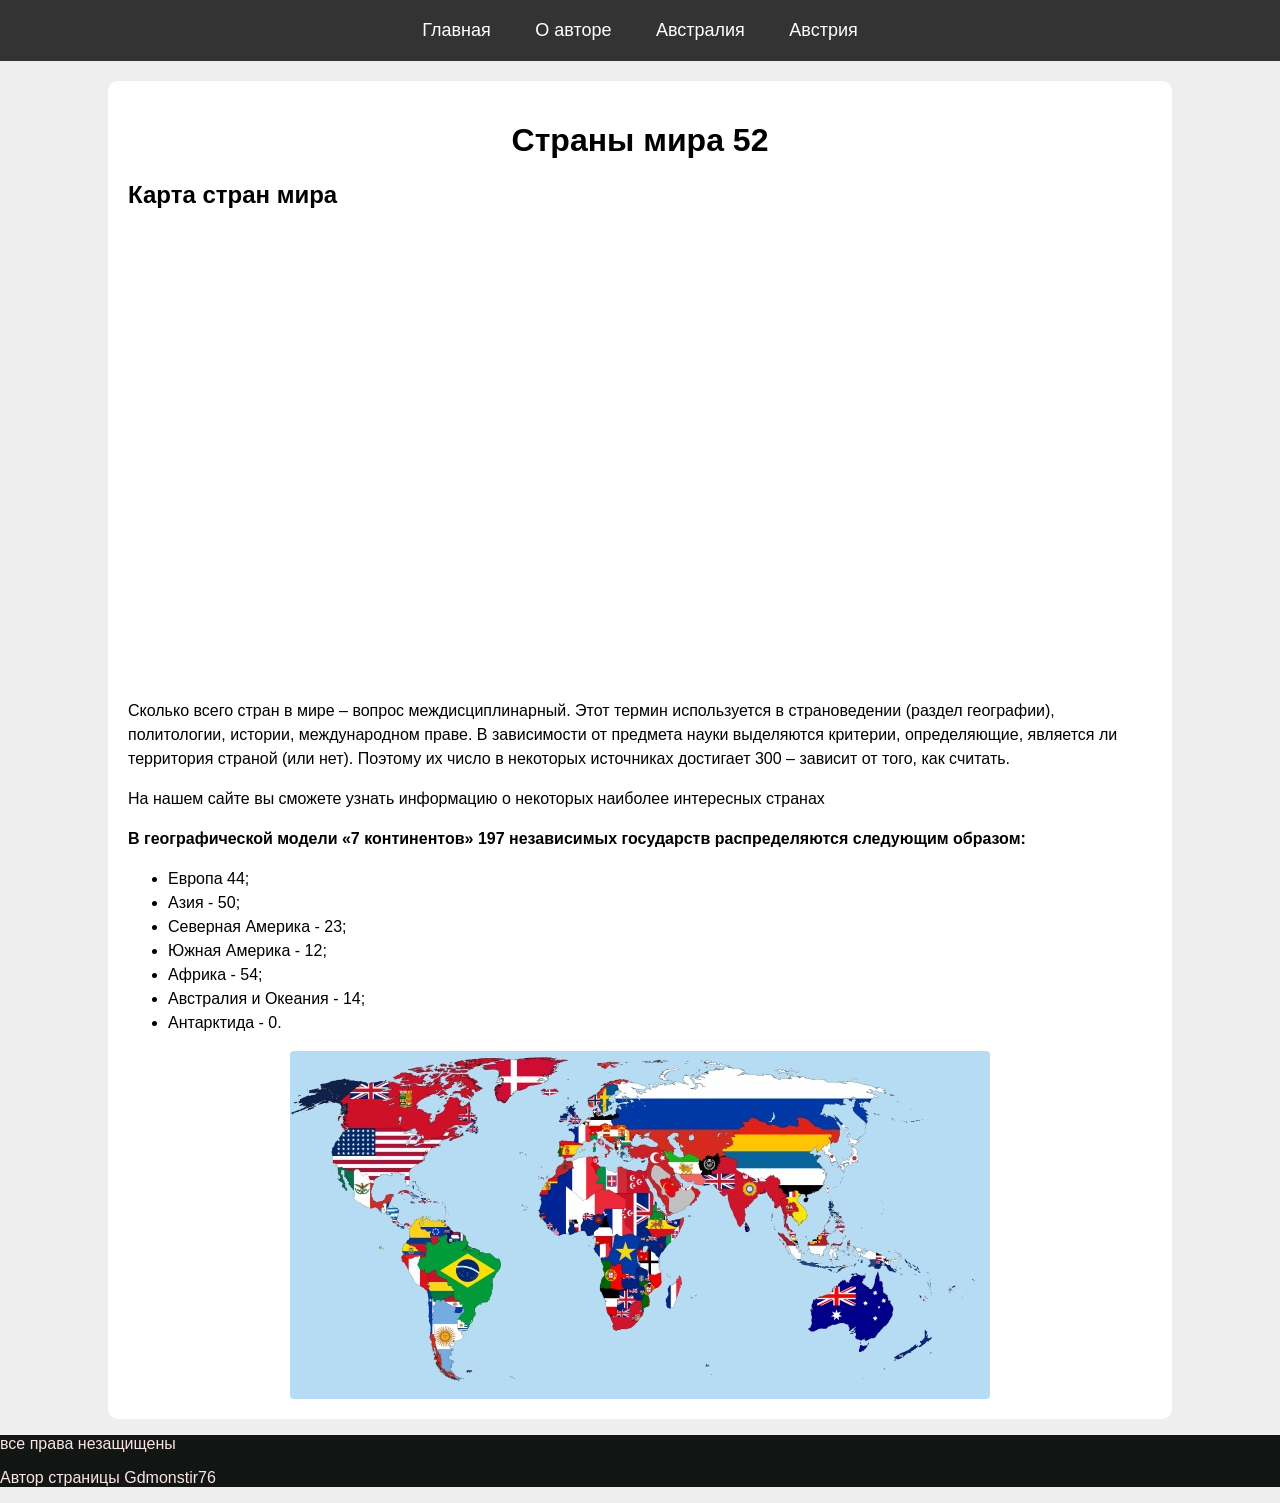
<file: index.html>
<!DOCTYPE html>
<html>
<head>
    <meta charset="UTF-8">
    <title>Страны мира</title>
    <link rel="stylesheet" href="style.css">
</head>
<body>
<header>
    <nav>
        <a href="index.html">Главная</a>
        <a href="about.html">О авторе</a>
        <a href="australia.html">Австралия</a>
        <a href="austria.html">Австрия</a>
    </nav>
</header>
<main>
    <h1>Страны мира 52</h1>
    <h2>Карта стран мира</h2>
    <iframe src="https://www.google.com/maps/embed?pb=!1m14!1m12!1m3!1d49682602.62347204!2d19.926209373402948!3d40.533073426060426!2m3!1f0!2f0!3f0!3m2!1i1024!2i768!4f13.1!5e0!3m2!1sru!2sru!4v1640881805787!5m2!1sru!2sru"
            width="600" height="450" style="border:0;" allowfullscreen="" loading="lazy"></iframe>
    <p>Сколько всего стран в мире – вопрос междисциплинарный. Этот термин используется в страноведении (раздел
        географии),
        политологии, истории, международном праве. В зависимости от предмета науки выделяются критерии, определяющие,
        является ли территория страной (или нет). Поэтому их число в некоторых источниках достигает 300 – зависит от
        того,
        как считать.</p>
    <p>На нашем сайте вы сможете узнать информацию о некоторых наиболее интересных странах</p>
    <p><b>В географической модели «7 континентов» 197 независимых государств распределяются следующим образом:</b></p>
    <ul>
        <li>Европа 44;</li>
        <li>Азия ‑ 50;</li>
        <li>Северная Америка ‑ 23;</li>
        <li>Южная Америка ‑ 12;</li>
        <li>Африка ‑ 54;</li>
        <li>Австралия и Океания ‑ 14;</li>
        <li>Антарктида ‑ 0.</li>
    </ul>
    <img src="img/countries.jpg" height="348" width="700"/>

</main>

<div class="footer">
 <p>все права незащищены</p>
 <p>Автор страницы Gdmonstir76</p>
</div>

</body>
</html>
</file>
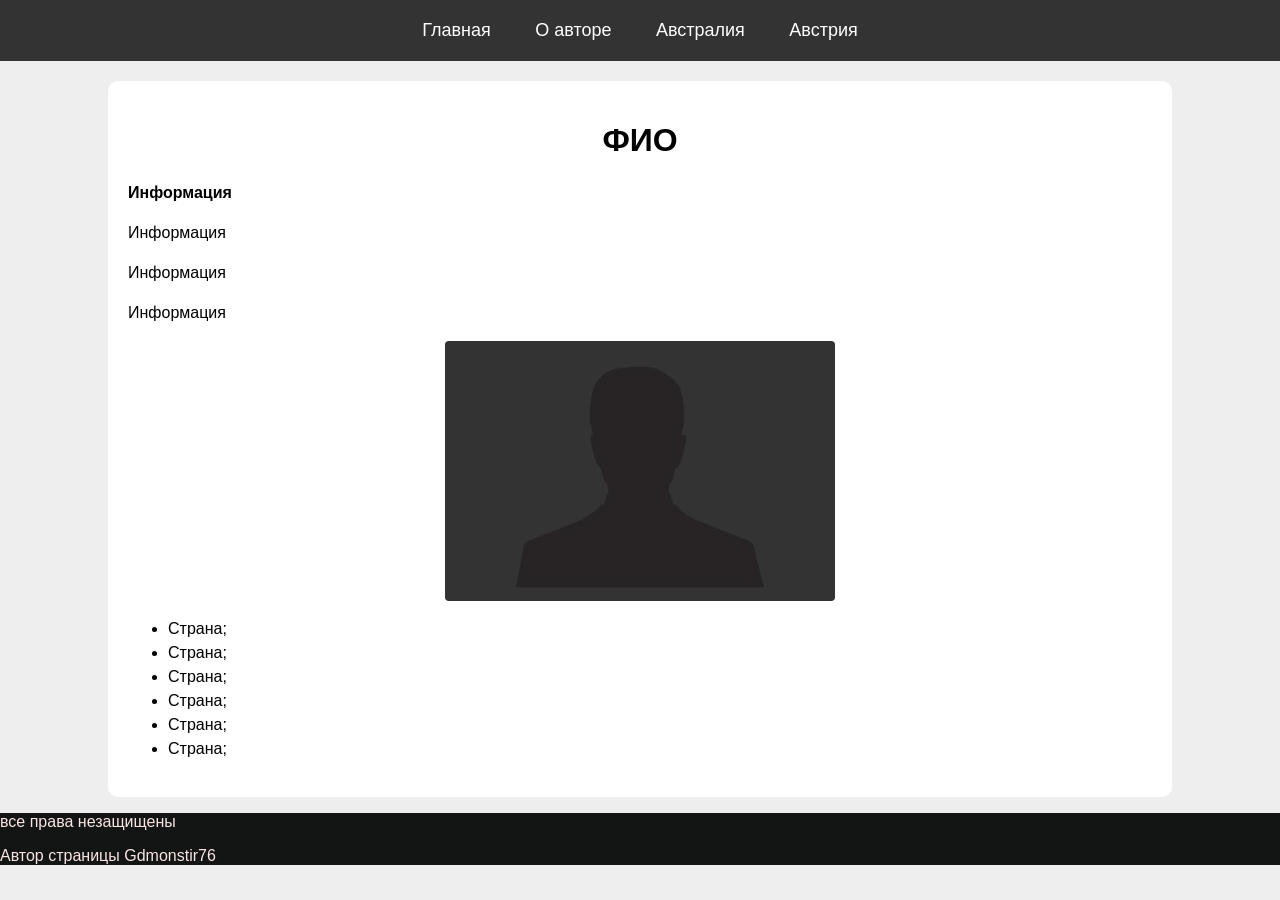
<file: about.html>
<!DOCTYPE html>
<html>
<head>
    <meta charset="UTF-8">
    <title>О авторе</title>
    <link rel="stylesheet" href="style.css">
</head>
<body>
<header>
    <nav>
        <a href="index.html">Главная</a>
        <a href="about.html">О авторе</a>
        <a href="australia.html">Австралия</a>
        <a href="austria.html">Австрия</a>
    </nav>
</header>
<main>
    <h1>ФИО</h1>
    <p><b>Информация</b></p>
    <p>Информация</p>
    <p>Информация</p>
    <p>Информация</p>
    <img src="img/author_image.jpg" height="260" width="390"/>
    <ul>
        <li>Страна;</li>
        <li>Страна;</li>
        <li>Страна;</li>
        <li>Страна;</li>
        <li>Страна;</li>
        <li>Страна;</li>
    </ul>
</main>

<div class="footer">
 <p>все права незащищены</p>
 <p>Автор страницы Gdmonstir76</p>
</div>

</body>
</html>
</file>
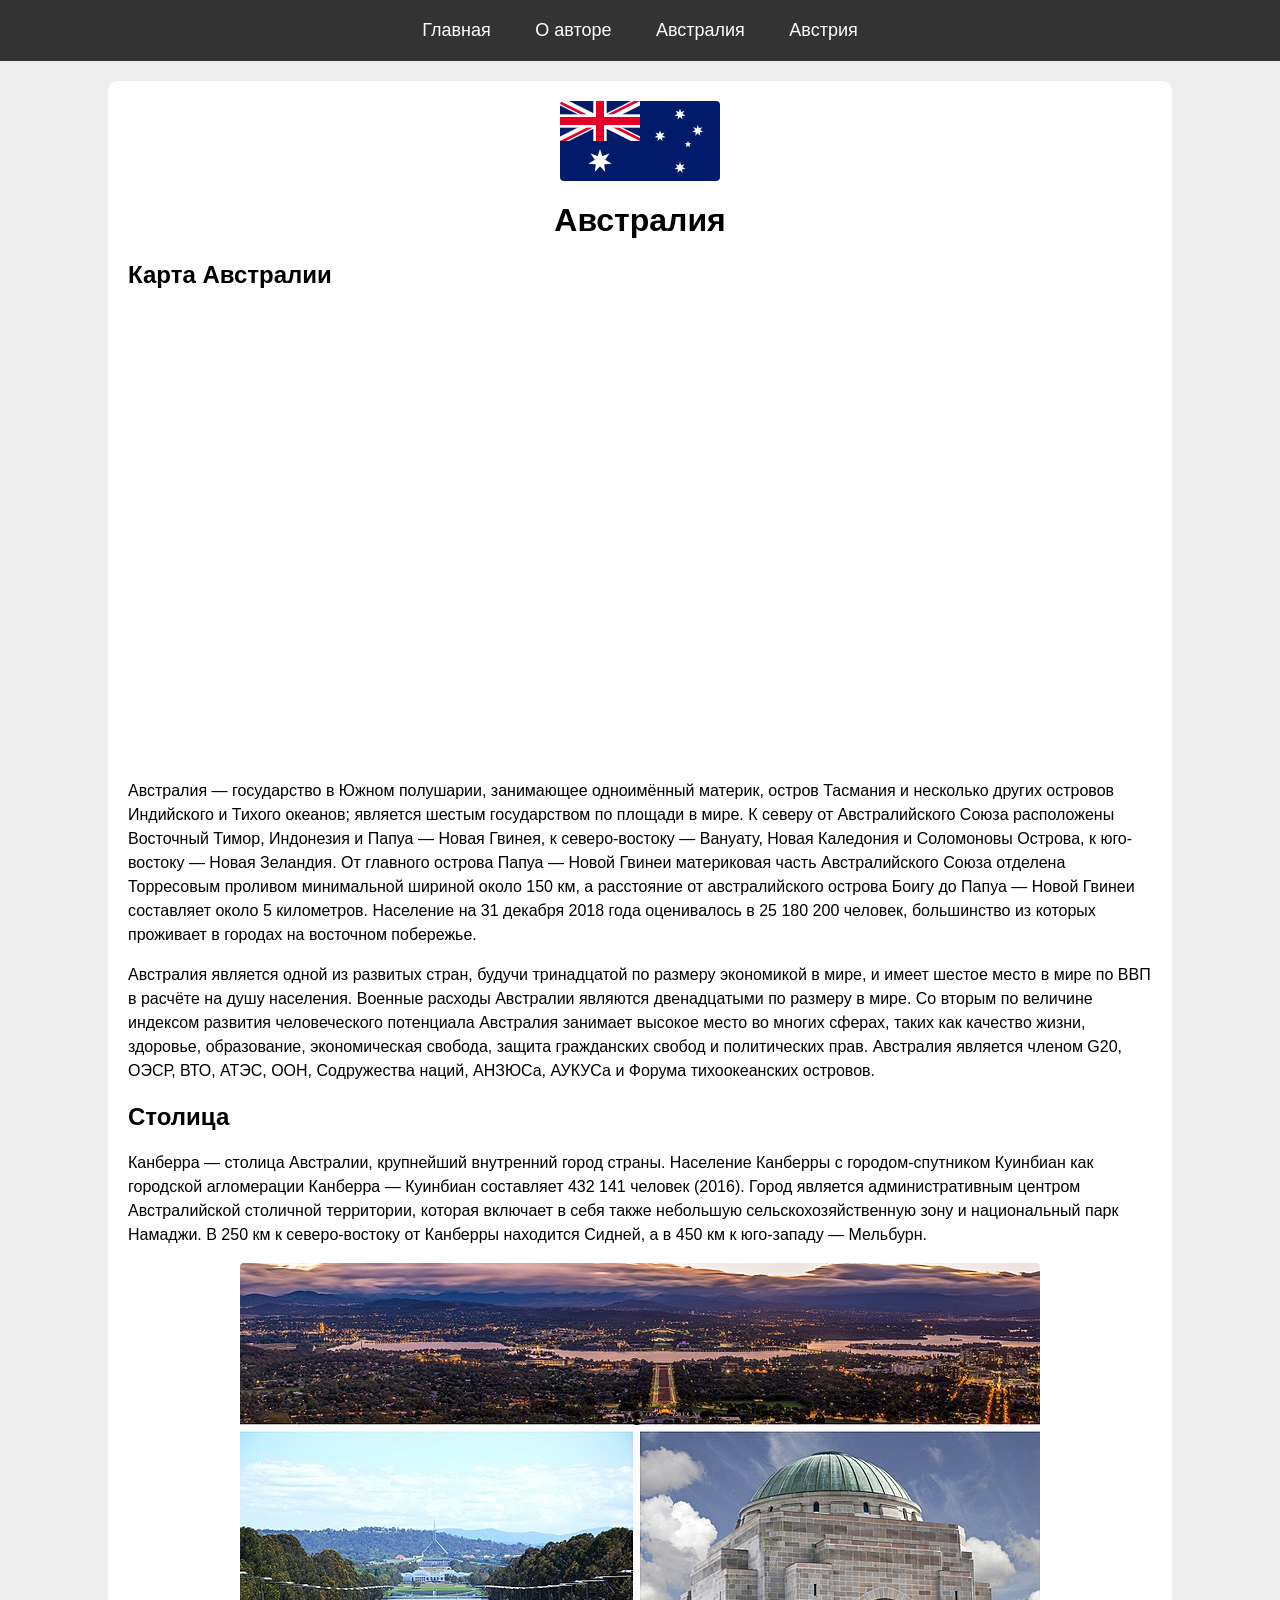
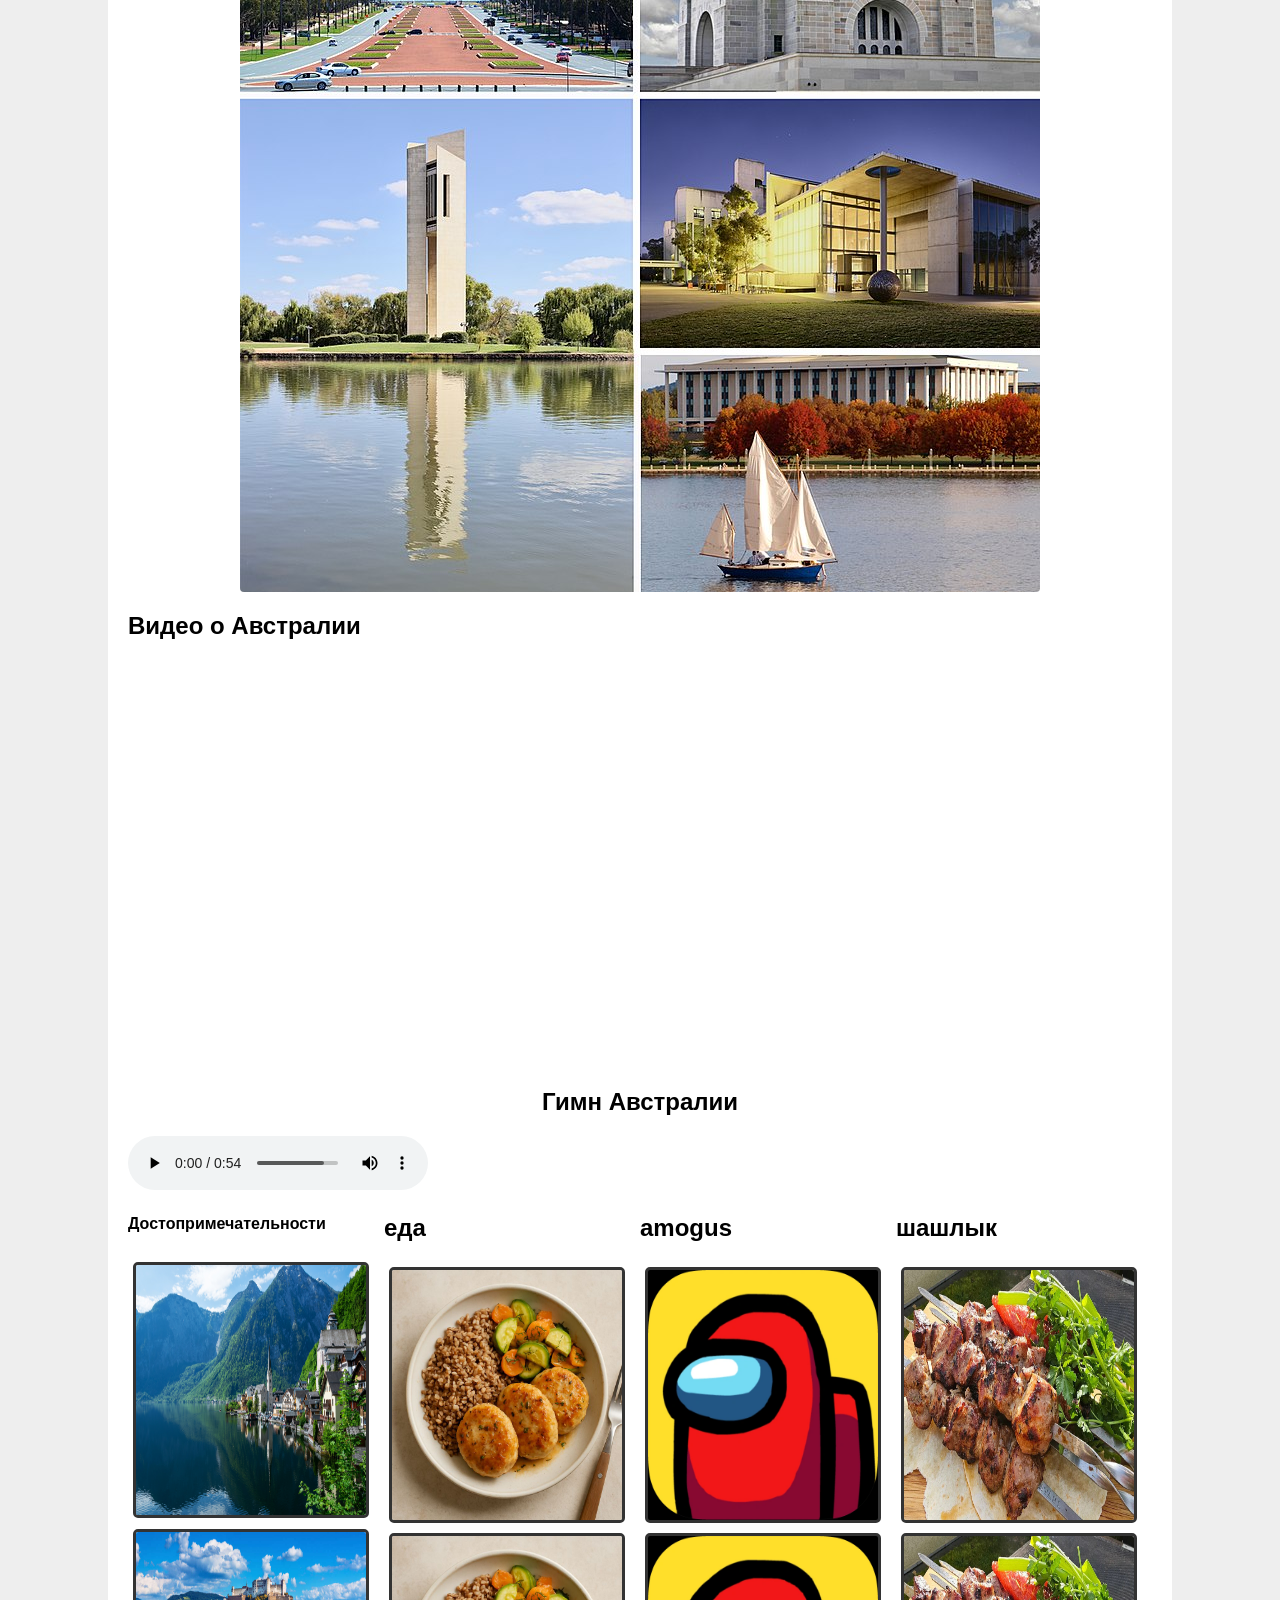
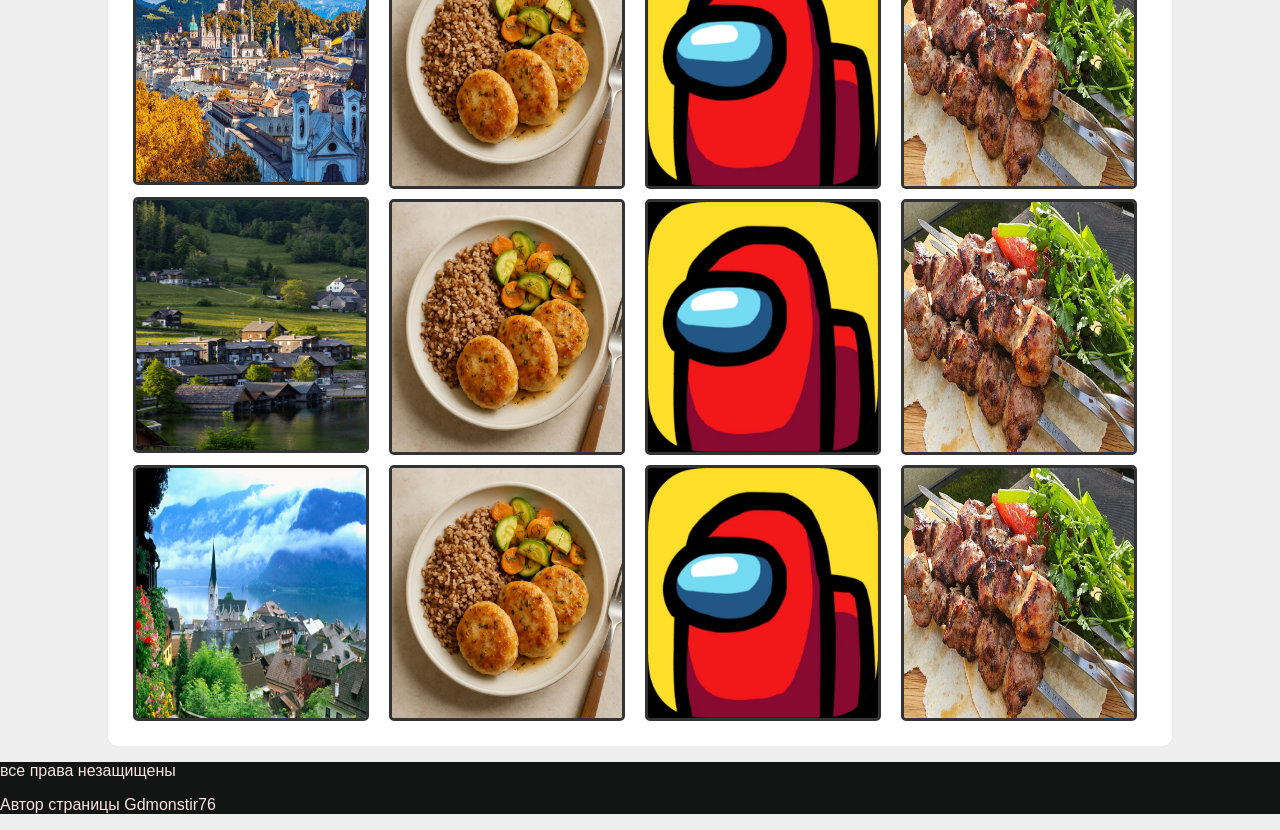
<file: australia.html>
<!DOCTYPE html>
<html>
<head>
    <meta charset="UTF-8">
    <title>Австралия</title>
    <link rel="stylesheet" href="style.css">
</head>
<body>
<header>
    <nav>
        <a href="index.html">Главная</a>
        <a href="about.html">О авторе</a>
        <a href="australia.html">Австралия</a>
        <a href="austria.html">Австрия</a>
    </nav>
</header>
<main>
    <img src="img/Flag_of_Australia.png" height="80" width="160"/>
    <h1>Австралия</h1>
    <h2>Карта Австралии</h2>
    <iframe src="https://www.google.com/maps/embed?pb=!1m14!1m12!1m3!1d11390062.71170414!2d137.89330217735773!3d-25.330337476807728!2m3!1f0!2f0!3f0!3m2!1i1024!2i768!4f13.1!5e0!3m2!1sru!2sru!4v1640883204856!5m2!1sru!2sru"
            width="600" height="450" style="border:0;" allowfullscreen="" loading="lazy"></iframe>
    <p>Австралия — государство в Южном полушарии, занимающее одноимённый материк, остров Тасмания и несколько других
        островов
        Индийского и Тихого океанов; является шестым государством по площади в мире. К северу от Австралийского Союза
        расположены Восточный Тимор, Индонезия и Папуа — Новая Гвинея, к северо-востоку — Вануату, Новая Каледония и
        Соломоновы Острова, к юго-востоку — Новая Зеландия. От главного острова Папуа — Новой Гвинеи материковая часть
        Австралийского Союза отделена Торресовым проливом минимальной шириной около 150 км, а расстояние от
        австралийского острова Боигу до Папуа — Новой Гвинеи составляет около 5 километров. Население на 31 декабря 2018
        года оценивалось в 25 180 200 человек, большинство из которых проживает в городах на восточном побережье.</p>
    <p>Австралия является одной из развитых стран, будучи тринадцатой по размеру экономикой в мире, и имеет шестое место
        в мире по ВВП в расчёте на душу населения. Военные расходы Австралии являются двенадцатыми по размеру в мире. Со
        вторым по величине индексом развития человеческого потенциала Австралия занимает высокое место во многих сферах,
        таких как качество жизни, здоровье, образование, экономическая свобода, защита гражданских свобод и политических
        прав. Австралия является членом G20, ОЭСР, ВТО, АТЭС, ООН, Содружества наций, АНЗЮСа, АУКУСа и Форума
        тихоокеанских островов.</p>
    <h2>Столица</h2>
    <p>Канберра — столица Австралии, крупнейший внутренний город страны. Население Канберры с городом-спутником Куинбиан
        как городской агломерации Канберра — Куинбиан составляет 432 141 человек (2016). Город является административным
        центром Австралийской столичной
        территории, которая включает в себя также небольшую сельскохозяйственную зону и национальный парк Намаджи. В 250
        км к северо-востоку от Канберры находится Сидней, а в 450 км к юго-западу — Мельбурн.
    </p>
    <img src="img/800px-Canberra_montage_2.jpg" height="929" width="800"/>
    <h2>Видео о Австралии</h2>
    <iframe width="720" height="405" src="https://rutube.ru/play/embed/2b44eb571a533454c142026d733ae7ad/" style="border: none;" allow="clipboard-write; autoplay" webkitAllowFullScreen mozallowfullscreen allowFullScreen></iframe>
    <h2 align="center">Гимн Австралии</h2>
    <audio controls source src="audio/australia.mp3" type="audio/mpeg"></audio>


<div class="big-galery">

    <div class="galery">
        <h4> Достопримечательности</h4>
        <div class="gal-item">
            <a href="/img/aua1.jpg">
                <img src="/img/aua1.jpg" alt="">
            </a>
        </div> 
            <div class="gal-item">
            <a href="/img/aua2.jpg">
                <img src="/img/aua2.jpg" alt="">
            </a>
        </div> 
            <div class="gal-item">
            <a href="/img/aua3.jpg">
                <img src="/img/aua3.jpg" alt="">
            </a>
        </div> 
            <div class="gal-item">
            <a href="/img/aua4.jpg">
                <img src="/img/aua4.jpg" alt="">
            </a>
        </div> 
    </div>


    <div class="galery">
        <h2>еда</h2>
        <div class="gal-item">
            <a href="/img/eda1.jpg">
                <img src="/img/eda1.jpg" alt="">
            </a>
        </div> 
            <div class="gal-item">
            <a href="/img/eda1.jpg">
                <img src="/img/eda1.jpg" alt="">
            </a>
        </div> 
            <div class="gal-item">
            <a href="/img/eda1.jpg">
                <img src="/img/eda1.jpg" alt="">
            </a>
        </div> 
            <div class="gal-item">
            <a href="/img/eda1.jpg">
                <img src="/img/eda1.jpg" alt="">
            </a>
        </div> 
    </div>


    <div class="galery">
        <h2>amogus</h2>
        <div class="gal-item">
            <a href="img/amogus.webp">
                <img src="img/amogus.webp" alt="">
            </a>
        </div> 
            <div class="gal-item">
            <a href="img/amogus.webp">
                <img src="img/amogus.webp" alt="">
            </a>
        </div> 
            <div class="gal-item">
            <a href="img/amogus.webp">
                <img src="img/amogus.webp" alt="">
            </a>
        </div> 
            <div class="gal-item">
            <a href="img/amogus.webp">
                <img src="img/amogus.webp" alt="">
            </a>
        </div> 
    </div>


    <div class="galery">
    <h2>шашлык</h2>
        <div class="gal-item">
            <a href="/img/lir.jpg">
                <img src="/img/lir.jpg" alt="">
            </a>
        </div> 
            <div class="gal-item">
            <a href="/img/lir.jpg">
                <img src="/img/lir.jpg" alt="">
            </a>
        </div> 
            <div class="gal-item">
            <a href="/img/lir.jpg">
                <img src="/img/lir.jpg" alt="">
            </a>
        </div> 
            <div class="gal-item">
            <a href="/img/lir.jpg">
                <img src="/img/lir.jpg" alt="">
            </a>
        </div> 
    </div>



</div>

</main>

<div class="footer">
 <p>все права незащищены</p>
 <p>Автор страницы Gdmonstir76</p>
</div>
</body>
</html>
</file>
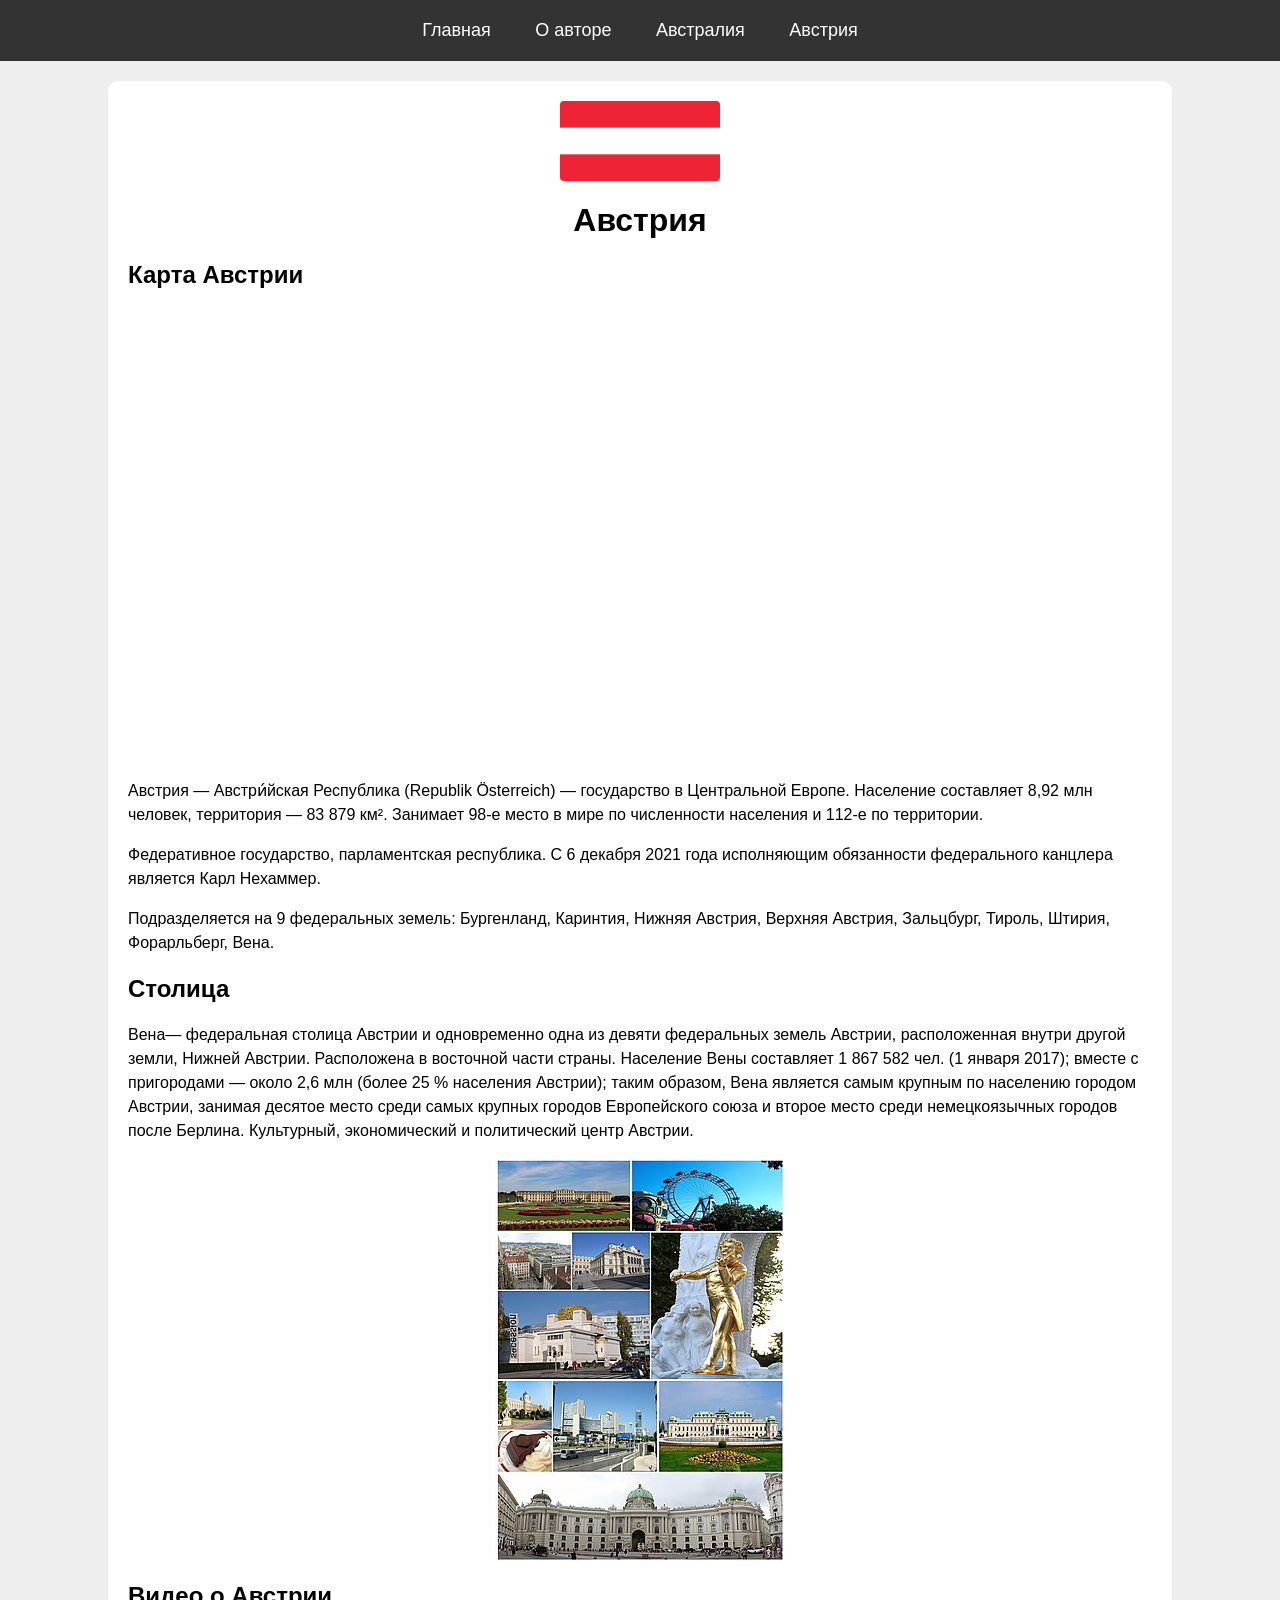
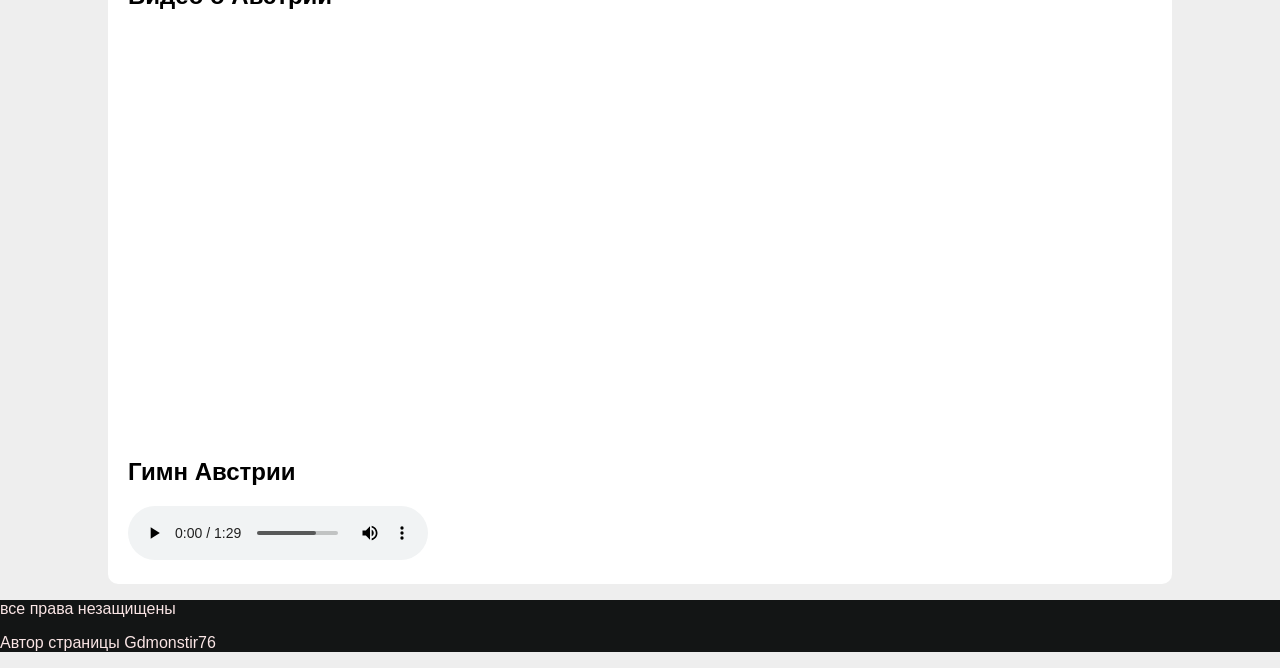
<file: austria.html>
<!DOCTYPE html>
<html>
<head>
    <meta charset="UTF-8">
    <title>Австрия</title>
    <link rel="stylesheet" href="style.css">
</head>
<body>
<header>
    <nav>
        <a href="index.html">Главная</a>
        <a href="about.html">О авторе</a>
        <a href="australia.html">Австралия</a>
        <a href="austria.html">Австрия</a>
    </nav>
</header>
<main>
    <img src="img/Flag_of_Austria.png" height="80" width="160"/>
    <h1>Австрия</h1>
    <h2>Карта Австрии</h2>
    <iframe src="https://www.google.com/maps/embed?pb=!1m14!1m12!1m3!1d1950159.9591837216!2d16.161944464803902!3d48.04269364335418!2m3!1f0!2f0!3f0!3m2!1i1024!2i768!4f13.1!5e0!3m2!1sru!2sru!4v1640886296369!5m2!1sru!2sru"
            width="600" height="450" style="border:0;" allowfullscreen="" loading="lazy"></iframe>
    <p>Австрия — Австри́йская Республика (Republik Österreich) — государство в Центральной Европе. Население составляет
        8,92 млн
        человек, территория — 83 879 км². Занимает 98-е место в мире по численности населения и 112-е по территории.</p>
    <p>Федеративное государство, парламентская республика. С 6 декабря 2021 года исполняющим обязанности федерального
        канцлера является Карл Нехаммер.</p>
    <p>Подразделяется на 9 федеральных земель: Бургенланд, Каринтия, Нижняя Австрия, Верхняя Австрия, Зальцбург, Тироль,
        Штирия, Форарльберг, Вена.
    </p>
    <h2>Столица</h2>
    <p> Вена— федеральная столица Австрии и одновременно одна из девяти федеральных земель Австрии, расположенная
        внутри другой земли, Нижней Австрии. Расположена в восточной части страны. Население Вены составляет 1 867 582
        чел. (1 января 2017); вместе с пригородами — около 2,6 млн (более 25 % населения Австрии); таким образом,
        Вена является самым крупным по населению городом Австрии, занимая десятое место среди самых крупных городов
        Европейского союза и второе место среди немецкоязычных городов после Берлина. Культурный, экономический и
        политический центр Австрии.
    </p>
    <img src="img/290px-Collage_von_Wien.jpg" height="403" width="290"/>
    <h2>Видео о Австрии</h2>
    <iframe width="720" height="405" src="https://rutube.ru/play/embed/30bf9c0ba1db6aad277b7815328f7afe/" style="border: none;" allow="clipboard-write; autoplay" webkitAllowFullScreen mozallowfullscreen allowFullScreen></iframe> <h2>Гимн Австрии</h2>
    <audio controls>
        <source src="audio/austria.mp3" type="audio/mpeg">
        Ваш браузер не поддерживает элемент аудио.
        
    </audio>
</main>

<div class="footer">
 <p>все права незащищены</p>
 <p>Автор страницы Gdmonstir76</p>
</div>

</body>
</html>
</file>
<file: style.css>
body {
    margin: 0;
    background: #EEEEEE;
    font-family: Arial;
}

header {
    background: #333333;
    color: white;
    padding: 20px;
    text-align: center;
}

nav a {
    color: white;
    text-align: center;
    padding: 20px;
    text-decoration: none;
    font-size: 18px;
}

main {
    background: white;
    margin-top: 20px;
    margin-left: auto;
    margin-right: auto;
    padding: 20px;
    border-radius: 10px;
    width: 80%;
}


nav a:hover {
    background-color: #0096ff;
    color: black;
}

main h1 {
    text-align: center;
}

main img {
    display: block;
    margin-left: auto;
    margin-right: auto;
    border-radius: 4px;
    max-width: 90%;
}

main li {
    line-height: 1.5;
}

main p {
    line-height: 1.5;
}

main iframe {
    width: 100%;
}

iframe{
    width:100%;
}
.galery{
display: flex;
flex-direction:column;
justify-content:space-between
}

.gal-item img {
margin: 5px;
border: 3px solid #333333;
border-radius: 5px;
float: left;
width: 250px;
background: #000000;
height: 250px;

}
.gal-item img:hover{
    border: 3 px, solid , #0096ff;
    transform: scale(1.3); 
}

.gal-item img{
    margin: 5px; 
    width: 245px; 

}

.big-galery{ 
display: flex;
flex-direction:row;
justify-content: space-around;
}

.footer{
 background-color: #131515;
    color: rgb(250, 229, 229);
}
</file>
